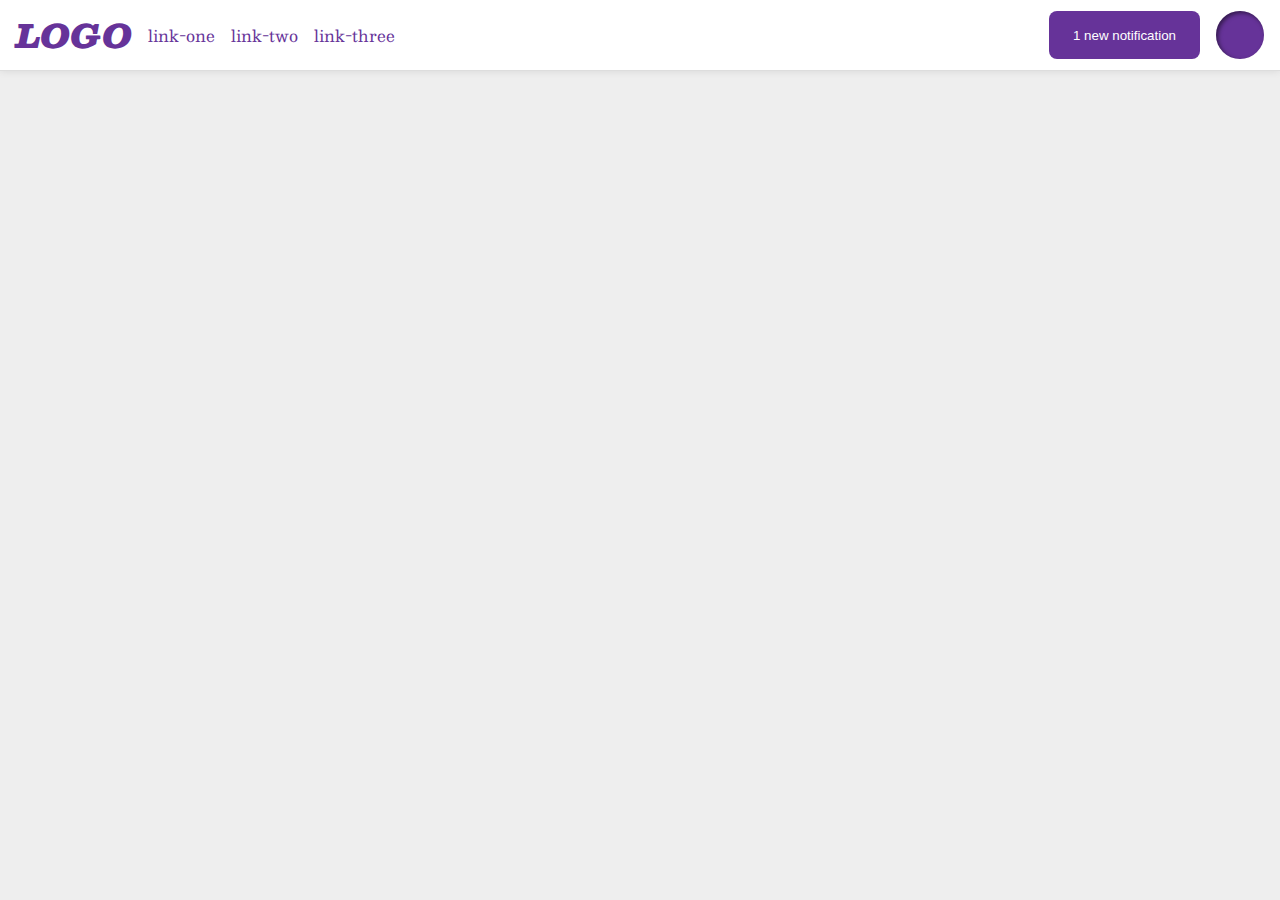
<file: foundations/flex/03-flex-header-2/index.html>
<!DOCTYPE html>
<html lang="en">
  <head>
    <meta charset="UTF-8">
    <meta http-equiv="X-UA-Compatible" content="IE=edge">
    <meta name="viewport" content="width=device-width, initial-scale=1.0">
    <title>Flex Header 2</title>
    <link rel="stylesheet" href="style.css">
  </head>
  <body>
    <div class="header">
      <div class="left-nav">
          <div class="logo">
            LOGO
          </div>
          <ul class="links">
            <li><a href="https://google.com">link-one</a></li>
            <li><a href="https://google.com">link-two</a></li>
            <li><a href="https://google.com">link-three</a></li>
          </ul>
      </div>
      <div class="right-nav">
        <button class="notifications">
          1 new notification
        </button>
        <div class="profile-image"></div>
      </div>
    </div>
  </body>
</html>
</file>
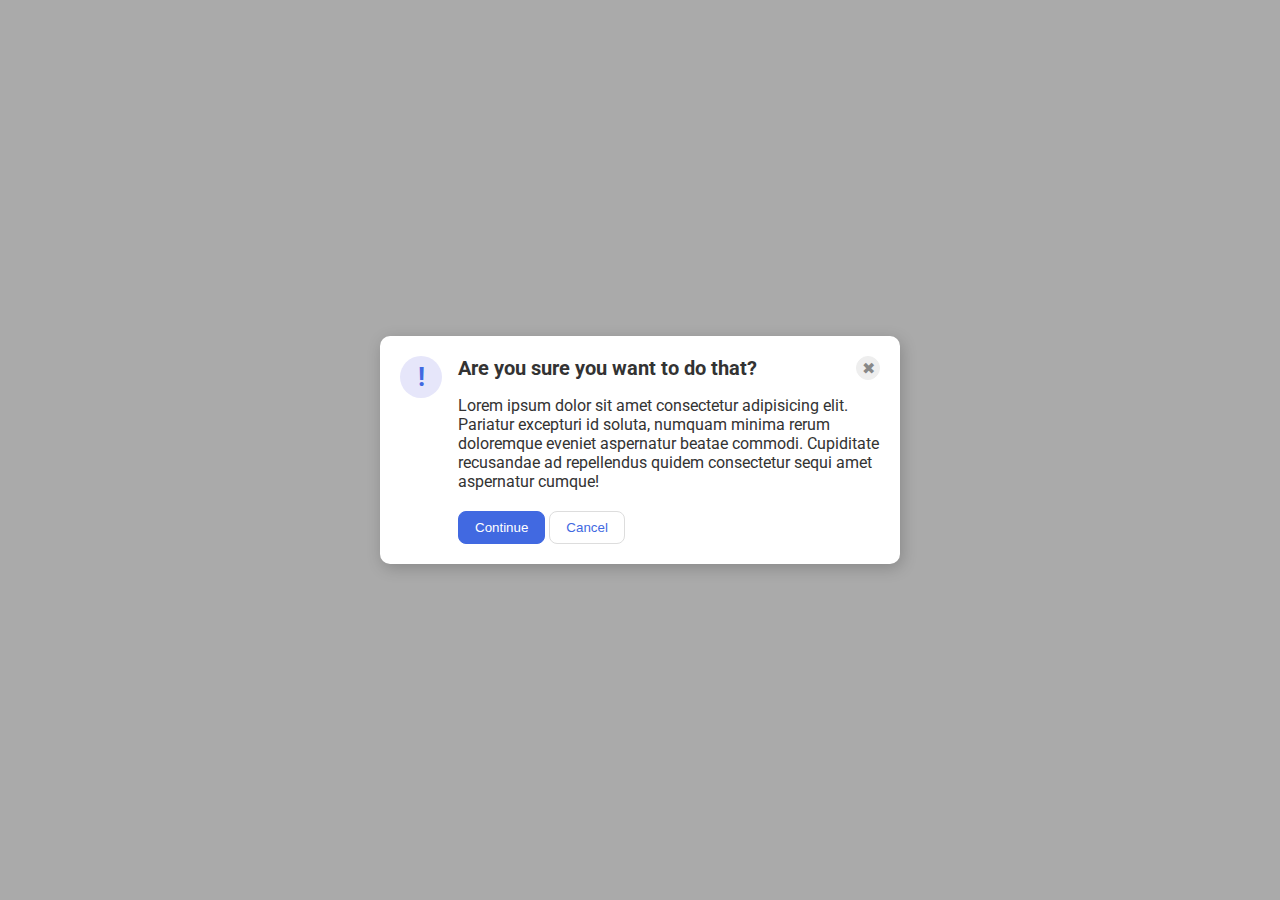
<file: foundations/flex/05-flex-modal/index.html>
<!DOCTYPE html>
<html lang="en">
  <head>
    <meta charset="UTF-8">
    <meta http-equiv="X-UA-Compatible" content="IE=edge">
    <meta name="viewport" content="width=device-width, initial-scale=1.0">
    <link rel="stylesheet" href="style.css">
    <title>Modal</title>
  </head>
  <body>
    <div class="modal">
      <div class="icon">!</div>
      <div class="modal-contents">
        <div class="modal-title">
          <div class="header">Are you sure you want to do that?</div>
          <button class="close-button">✖</button>
        </div>
        <div class="modal-info">
          <div class="text">Lorem ipsum dolor sit amet consectetur adipisicing elit. Pariatur excepturi id soluta, numquam minima rerum doloremque eveniet aspernatur beatae commodi. Cupiditate recusandae ad repellendus quidem consectetur sequi amet aspernatur cumque!</div>
          <div class="modal-btn">
            <button class="continue">Continue</button>
            <button class="cancel">Cancel</button>
          </div>
        </div>
      </div>
    </div>
  </body>
</html>
</file>
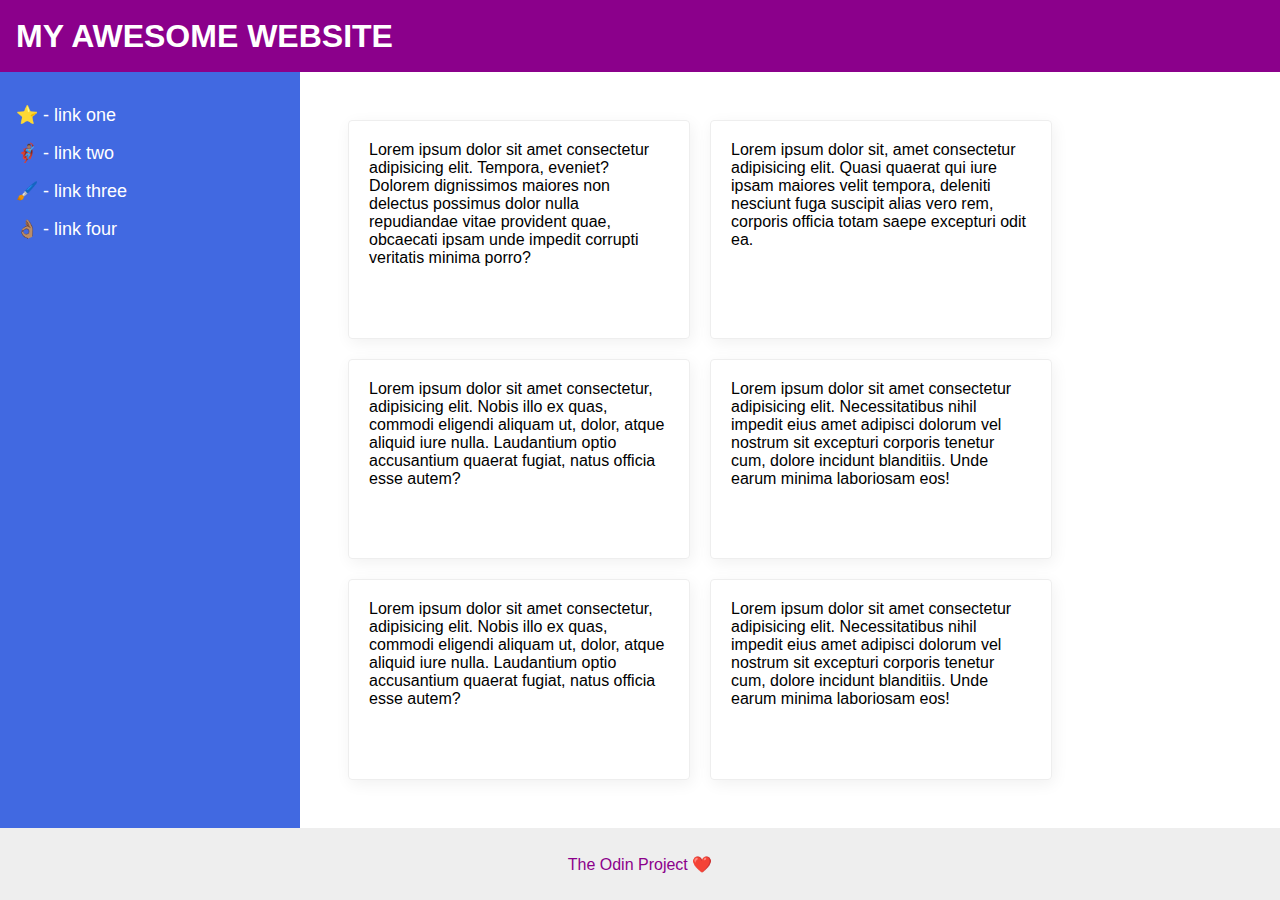
<file: foundations/flex/07-flex-layout-2/index.html>
<!DOCTYPE html>
<html lang="en">
  <head>
    <meta charset="UTF-8">
    <meta http-equiv="X-UA-Compatible" content="IE=edge">
    <meta name="viewport" content="width=device-width, initial-scale=1.0">
    <title>The Holy Grail</title>
    <link rel="stylesheet" href="style.css">
  </head>
  <body>
    <div class="header">
      MY AWESOME WEBSITE
    </div>
    <div class="main">

      <div class="sidebar">
        <ul>
          <li><a href="#">⭐ - link one</a></li>
          <li><a href="#">🦸🏽‍♂️ - link two</a></li>
          <li><a href="#">🖌️ - link three</a></li>
          <li><a href="#">👌🏽 - link four</a></li>
        </ul>
      </div>
      <div class="cards">

        <div class="card">Lorem ipsum dolor sit amet consectetur adipisicing elit. Tempora, eveniet? Dolorem dignissimos maiores non delectus possimus dolor nulla repudiandae vitae provident quae, obcaecati ipsam unde impedit corrupti veritatis minima porro?</div>
        <div class="card">Lorem ipsum dolor sit, amet consectetur adipisicing elit. Quasi quaerat qui iure ipsam maiores velit tempora, deleniti nesciunt fuga suscipit alias vero rem, corporis officia totam saepe excepturi odit ea.</div>
        <div class="card">Lorem ipsum dolor sit amet consectetur, adipisicing elit. Nobis illo ex quas, commodi eligendi aliquam ut, dolor, atque aliquid iure nulla. Laudantium optio accusantium quaerat fugiat, natus officia esse autem?</div>
        <div class="card">Lorem ipsum dolor sit amet consectetur adipisicing elit. Necessitatibus nihil impedit eius amet adipisci dolorum vel nostrum sit excepturi corporis tenetur cum, dolore incidunt blanditiis. Unde earum minima laboriosam eos!</div>
        <div class="card">Lorem ipsum dolor sit amet consectetur, adipisicing elit. Nobis illo ex quas, commodi eligendi aliquam ut, dolor, atque aliquid iure nulla. Laudantium optio accusantium quaerat fugiat, natus officia esse autem?</div>
        <div class="card">Lorem ipsum dolor sit amet consectetur adipisicing elit. Necessitatibus nihil impedit eius amet adipisci dolorum vel nostrum sit excepturi corporis tenetur cum, dolore incidunt blanditiis. Unde earum minima laboriosam eos!</div>
        
      </div>
    </div>

    <div class="footer">
      The Odin Project ❤️
    </div>
  </body>
</html>
</file>
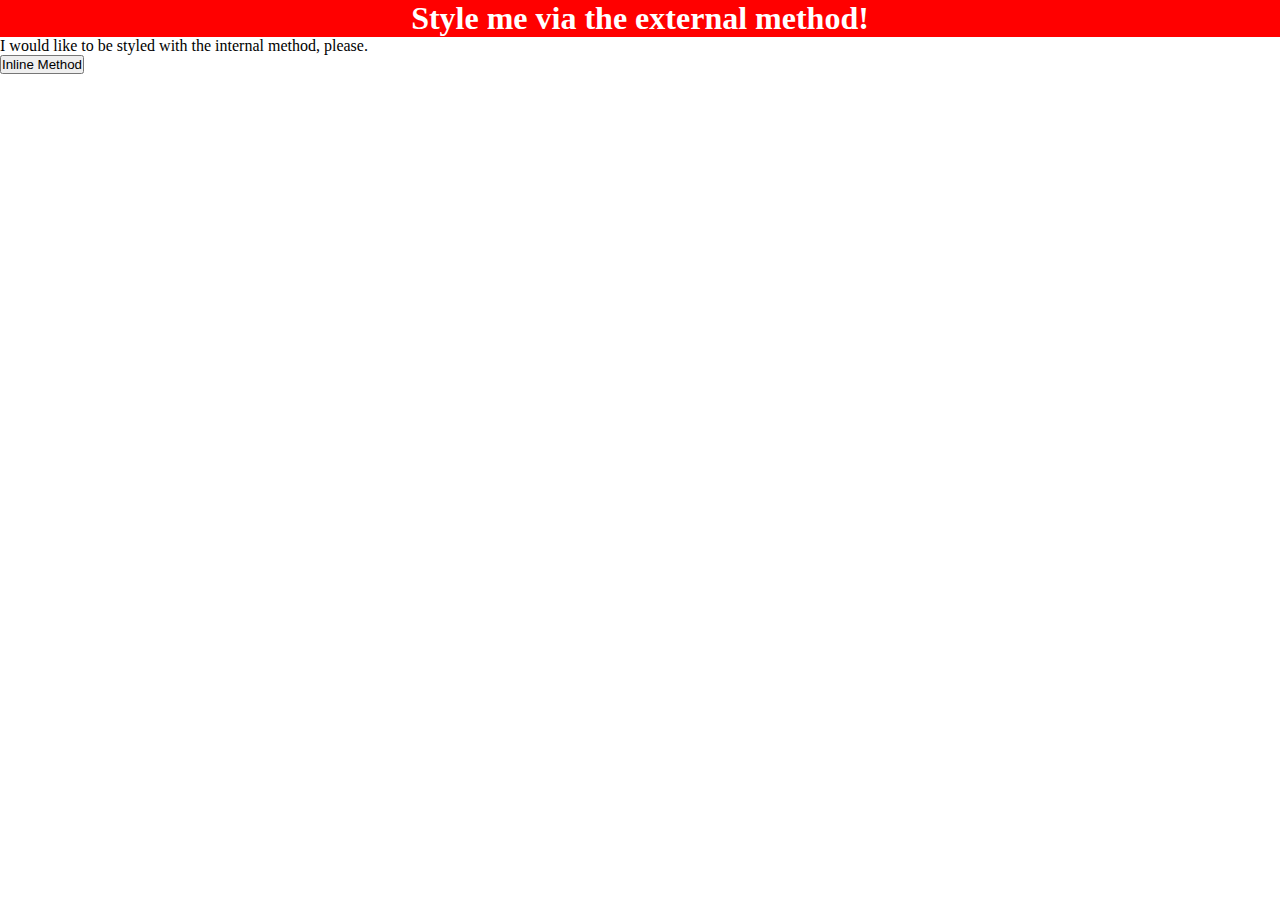
<file: foundations/intro-to-css/01-css-methods/index.html>
<!DOCTYPE html>
<html lang="en">
  <head>
    <meta charset="UTF-8">
    <meta http-equiv="X-UA-Compatible" content="IE=edge">
    <meta name="viewport" content="width=device-width, initial-scale=1.0">
    <title>Methods for Adding CSS</title>
    <link rel="stylesheet" href="./css/style.css">
    <style></style>
  </head>
  <body>
    <div>Style me via the external method!</div>
    <p>I would like to be styled with the internal method, please.</p>
    <button>Inline Method</button>
  </body>
</html>
</file>
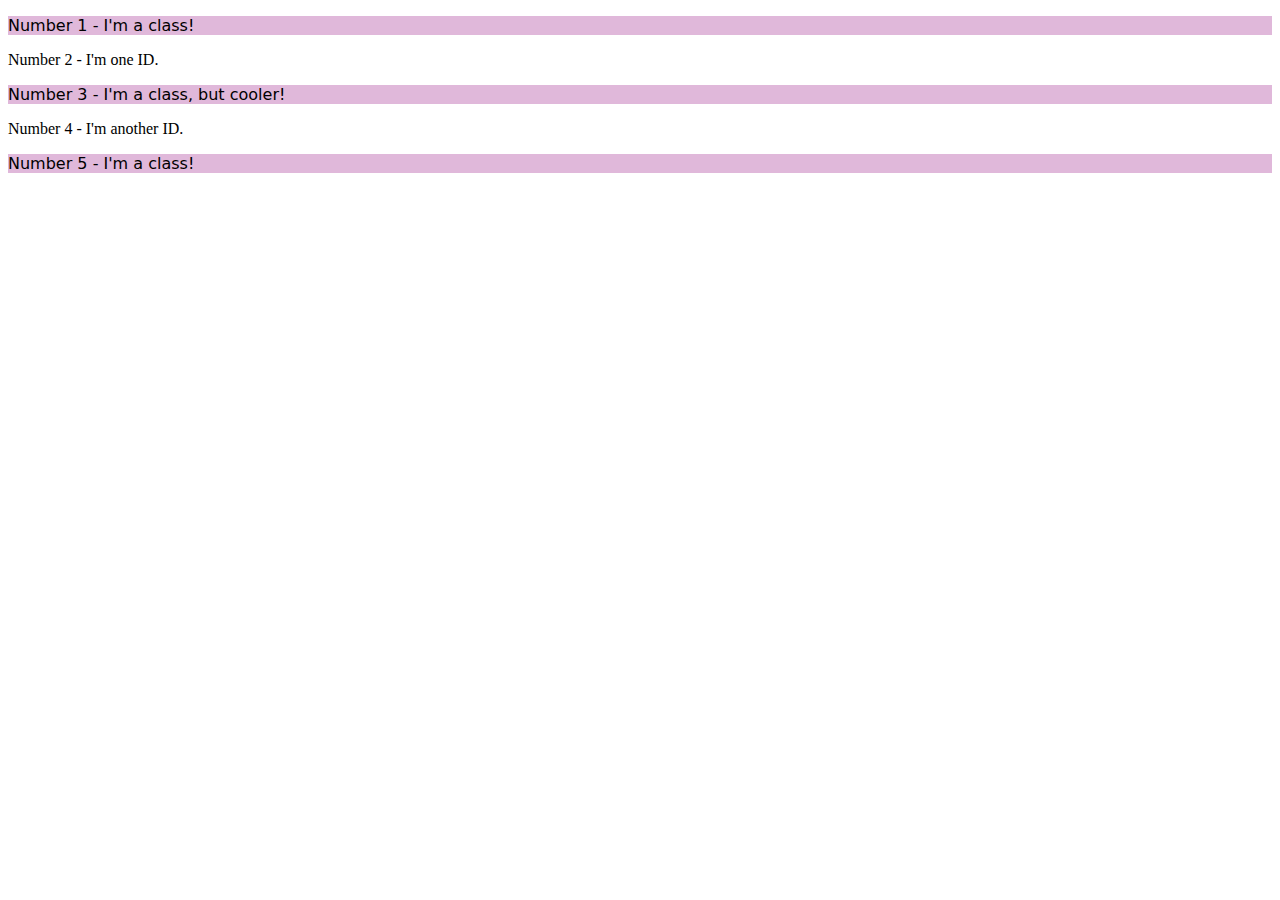
<file: foundations/intro-to-css/02-class-id-selectors/index.html>
<!DOCTYPE html>
<html lang="en">
  <head>
    <meta charset="UTF-8">
    <meta http-equiv="X-UA-Compatible" content="IE=edge">
    <meta name="viewport" content="width=device-width, initial-scale=1.0">
    <title>Class and ID Selectors</title>
    <link rel="stylesheet" href="style.css">
  </head>
  <body>
    <p class="odd-element">Number 1 - I'm a class!</p>
    <div id="second-element">Number 2 - I'm one ID.</div>
    <p class="odd-element third-element">Number 3 - I'm a class, but cooler!</p>
    <div id="fourth-element">Number 4 - I'm another ID.</div>
    <p class="odd-element">Number 5 - I'm a class!</p>
  </body>
</html>
</file>
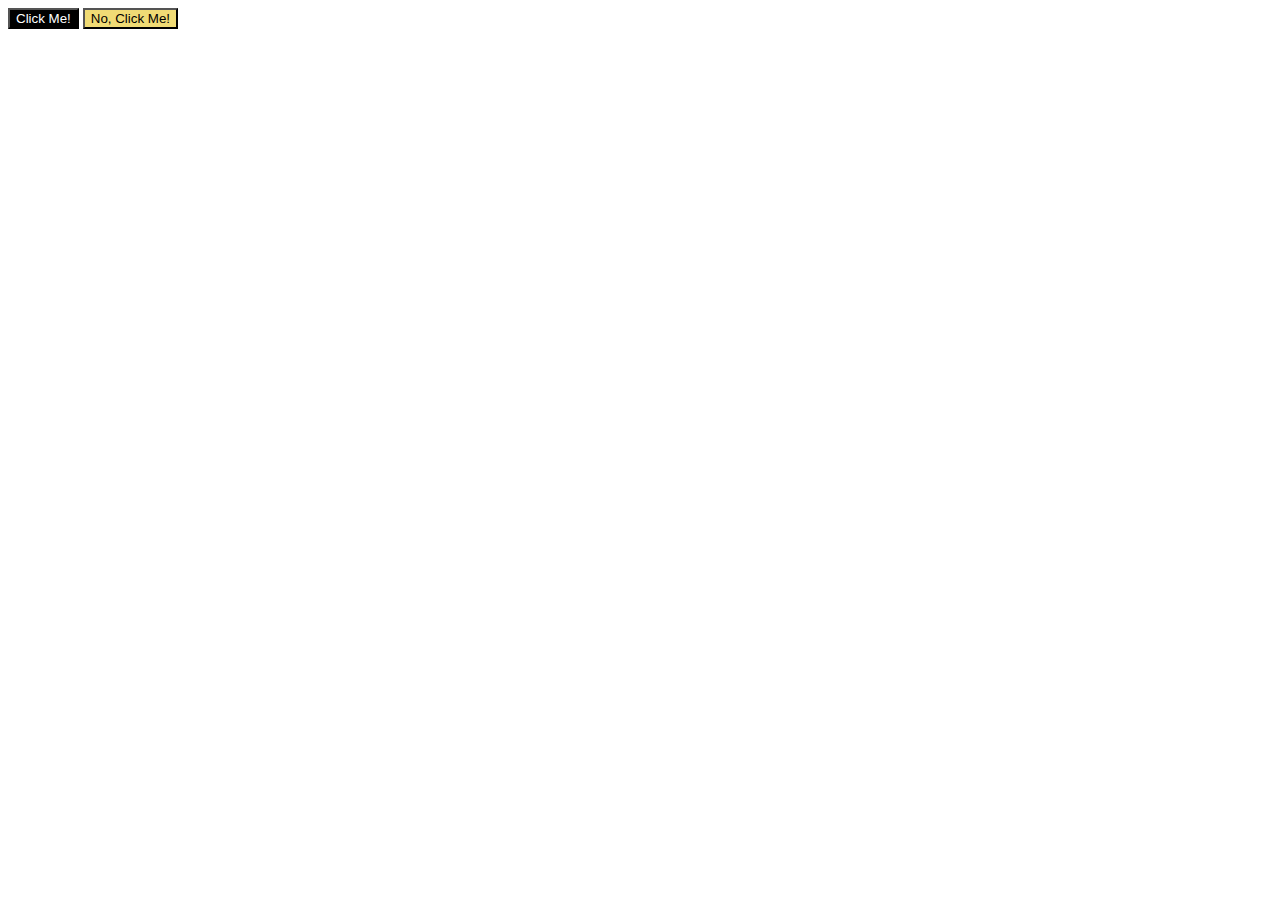
<file: foundations/intro-to-css/03-grouping-selectors/index.html>
<!DOCTYPE html>
<html lang="en">
  <head>
    <meta charset="UTF-8">
    <meta http-equiv="X-UA-Compatible" content="IE=edge">
    <meta name="viewport" content="width=device-width, initial-scale=1.0">
    <title>Grouping Selectors</title>
    <link rel="stylesheet" href="style.css">
  </head>
  <body>
    <button class="first adjust-font">Click Me!</button>
    <button class="second adjust-font">No, Click Me!</button>
  </body>
</html>
</file>
<file: foundations/flex/03-flex-header-2/style.css>
/* this is some magical font-importing.  
you'll learn about it later. */
@import url('https://fonts.googleapis.com/css2?family=Besley:ital,wght@0,400;1,900&display=swap');

body {
  margin: 0;
  background: #eee;
  font-family: Besley, serif;
}

.header {
  display: flex;
  justify-content: space-between;
  align-items: center;
  padding: 8px 16px;
  background: white;
  border-bottom: 1px solid #ddd;
  box-shadow: 0 0 8px rgba(0,0,0,.1);
}

.profile-image {
  background: rebeccapurple;
  box-shadow: inset 2px 2px 4px rgba(0,0,0,.5);
  border-radius: 50%;
  width: 48px;
  height: 48px;
}

.logo {
  color: rebeccapurple;
  font-size: 32px;
  font-weight: 900;
  font-style: italic;
}

button {
  border: none;
  border-radius: 8px;
  background: rebeccapurple;
  color: white;
  padding: 8px 24px;
}

a {
  /* this removes the line under our links */
  text-decoration: none;
  color: rebeccapurple;
}

ul {
  list-style-type: none;
  padding: 0;
  margin: 0;
}

.left-nav{
  display:flex;
  align-items: center;
  gap: 16px;

}

.left-nav .links{
  display: flex;
  gap: 16px;

}

.right-nav{
  display: flex;
  gap: 16px;
}
</file>
<file: foundations/flex/05-flex-modal/style.css>
@import url('https://fonts.googleapis.com/css2?family=Roboto:wght@400;700&display=swap');

html, body {
  height: 100%;
}

body {
  font-family: Roboto, sans-serif;
  margin: 0;
  background: #aaa;
  color: #333;
  /* I'll give you this one for free lol */
  display: flex;
  align-items: center;
  justify-content: center;
}

.modal {
  background: white;
  width: 480px;
  border-radius: 10px;
  box-shadow: 2px 4px 16px rgba(0,0,0,.2);
}

.icon {
  color: royalblue;
  font-size: 26px;
  font-weight: 700;
  background: lavender;
  width: 42px;
  height: 42px;
  border-radius: 50%;
  display: flex;
  align-items: center;
  justify-content: center;
}

.close-button {
  background: #eee;
  border-radius: 50%;
  color: #888;
  font-weight: 400;
  font-size: 16px;
  height: 24px;
  width: 24px;
  display: flex;
  align-items: center;
  justify-content: center;
  border: 1px solid #eee;
  padding: 0;
}

button {
  cursor: pointer;
  padding: 8px 16px;
  border-radius: 8px;
}

button.continue {
  background: royalblue;
  border: 1px solid royalblue;
  color: white;
}

button.cancel {
  background: white;
  border: 1px solid #ddd;
  color: royalblue;
}

.modal{
  display: flex;
  padding: 20px;
  gap: 16px;
}

.modal .icon{
  flex-shrink: 0;
}

.modal-title{
  display: flex;
  justify-content: space-between;
  align-items: center;
  margin-bottom: 16px;
}

.header{
  font-size: 20px;
  font-weight: bold;
}

.modal-info .modal-btn{
  margin-top: 20px;
}
</file>
<file: foundations/flex/07-flex-layout-2/style.css>
body {
  font-family: -apple-system, BlinkMacSystemFont, 'Segoe UI', Roboto, Oxygen, Ubuntu, Cantarell, 'Open Sans', 'Helvetica Neue', sans-serif;
  margin: 0;
  min-height: 100vh;
  display: flex;
  flex-direction: column;
}

.header {
  height: 72px;
  background: darkmagenta;
  color: white;
  font-size: 32px;
  font-weight: 900;
  padding-left: 16px;
  display: flex;
  align-items: center;
}

.footer {
  height: 72px;
  background: #eee;
  color: darkmagenta;
  display: flex;
  justify-content: center;
  align-items: center;
}

.sidebar {
  min-width: 300px;
  background: royalblue;
  box-sizing: border-box;
  flex-shrink: 0;
  padding: 16px;
}

.main{
  display: flex;
  flex-grow: 1;
}

.cards{
  display: flex;
  flex-wrap: wrap;
  
  gap: 20px;
  padding: 48px;
}

.card {
  border: 1px solid #eee;
  box-shadow: 2px 4px 16px rgba(0,0,0,.06);
  border-radius: 4px;
  flex-basis: 300px;
  flex-shrink: 0;
  padding: 20px;
  
}

ul{
  margin: 0;
  padding: 0;
  list-style: none;
  display: flex;
  flex-direction: column;
  gap: 16px;
  margin-top: 16px;
}

ul li a{
  text-decoration: none;
  font-size: 18px;
  color: white;
}
</file>
<file: foundations/intro-to-css/01-css-methods/css/style.css>
*{
    margin: 0;
    padding: 0;
    box-sizing: border-box;
}

div{
    background-color: red;
    color: white;
    font-size: 32px;
    text-align: center;
    font-weight: bold;
}
</file>
<file: foundations/intro-to-css/02-class-id-selectors/style.css>
.odd-element{
    font-family: verdana, 'DejaVu Sans', 'sans-serif';
    background-color: hsla(310, 40%, 80%, 1);
}
</file>
<file: foundations/intro-to-css/03-grouping-selectors/style.css>
.first{
    background-color: hsla(0, 0%, 0%, 1);
    color: hsla(0, 100%, 100%, 1);
}

.second{
    background-color: hsla(50, 80%, 70%, 1);
}
</file>
